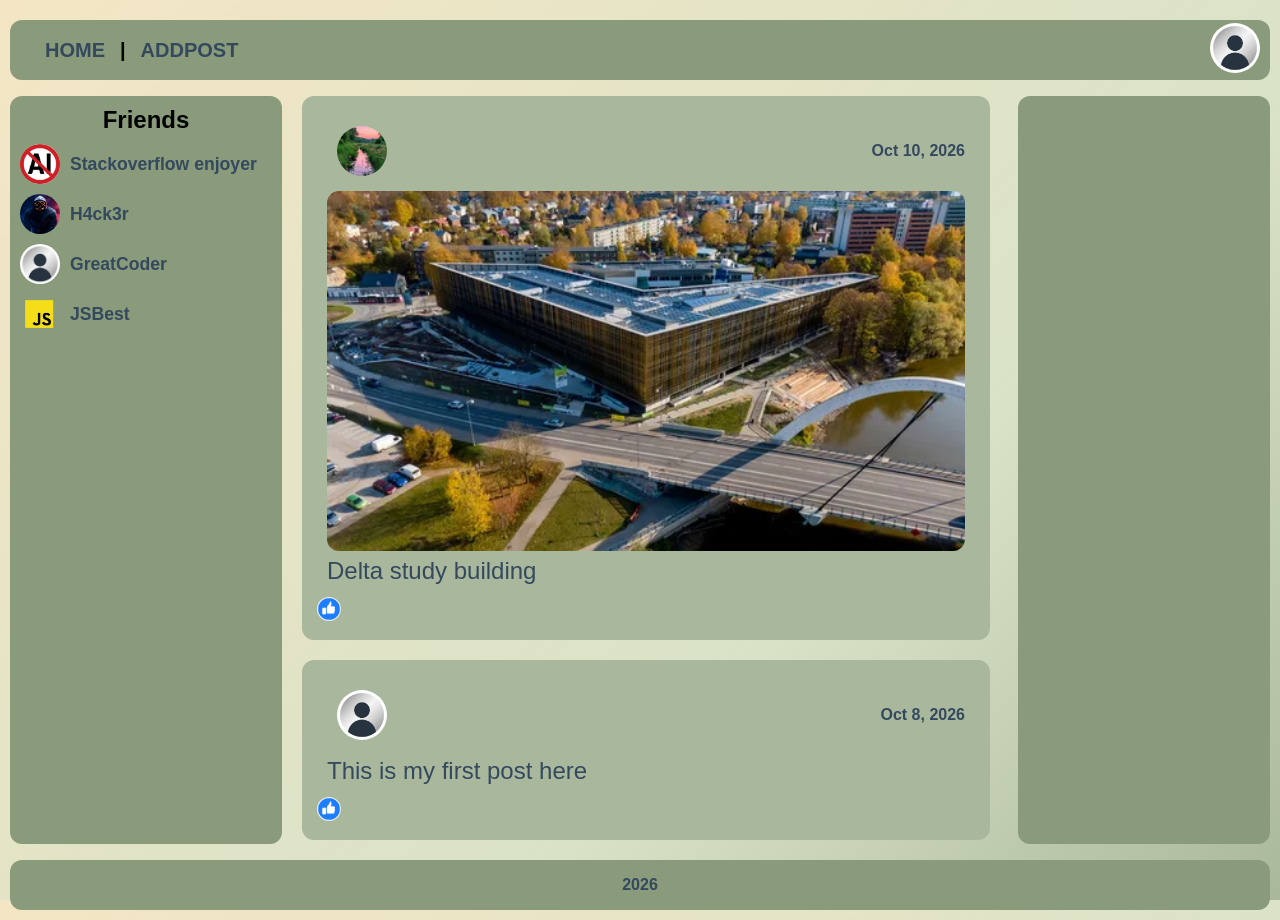
<file: index.html>
<!DOCTYPE html>
<html lang="en">
<head>
    <meta charset="UTF-8">
    <meta name="viewport" content="width=device-width, initial-scale=1.0">
    <link rel="icon" href="res/images/minitab.png">
    <link rel="stylesheet" href="res/css/main.css">
    <title>Home</title>
</head>
<body>
    <header class="header">
        <ul class="nav">
            <li><a href="index.html">Home</a></li>
            <li><p>|</p></li>
            <li><a href="addPost.html">addPost</a></li>
        </ul>
    <nav class="profile" aria-label="User menu">
        <button class="profile-button" id="profileButton" type="button">
            <img src="res/images/profile-icon.jpg" alt="My picture">
        </button>

        <div class="dropdown-menu" id="dropdownMenu">
            <p>John Doe</p>
            <p>john.doe@ut.ee</p>
            <a href="login.html">Logout</a>
        </div>
    </nav>
    </header>

    <section class="content">
        <aside class="leftBar">
            <h2>Friends</h2>
            <!-- <article class="friend"> 
                <img src="res/images/profile-icon.jpg" alt="Profile picture" class="friend-avatar">
                <p class="friend-name">GreatCoder</p>
            </article>

            <article class="friend">
                <img src="res/images/antiai.png" alt="Profile picture" class="friend-avatar">
                <p class="friend-name">Stackoverflow enjoyer</p>
            </article>

            <article class="friend">
                <img src="res/images/jslogo.png" alt="Profile picture" class="friend-avatar">
                <p class="friend-name">JSBest</p>
            </article>

            <article class="friend">
                <img src="res/images/hacker.png" alt="Profile picture" class="friend-avatar">
                <p class="friend-name">H4ck3r</p>
            </article> -->
        </aside>

        <section class="postsArea">
             <!-- <article class="post">
                <header class="post-header">
                    <img src="res/images/nature.png" alt="Profile picture" class="post-avatar">
                    <span class="post-date">Oct 10, 2026</span>
                </header>

               <article class="post-body"> 
                    <img src="res/images/deltamaja.png" alt="Post attachment" class="post-image">
                    <p>Delta study building</p>
                </article>

                <footer class="post-footer">
                    <img src="res/images/likebutton.png" alt="Like">
                </footer>
            </article>

            <article class="post">
                <header class="post-header">
                    <img src="res/images/profile-icon.jpg" alt="Profile picture" class="post-avatar">
                    <span class="post-date">Oct 8, 2026</span>
                </header>

                <article class="post-body">
                    <p>This is my first post here</p>
                </article>

                <footer class="post-footer">
                    <img src="res/images/likebutton.png" alt="Like">
                </footer>
            </article>

            <article class="post">
                <header class="post-header">
                    <img src="res/images/stickfig.png" alt="Profile picture" class="post-avatar">
                    <span class="post-date">Sept 2, 2026</span>
                </header>

                <article class="post-body">
                    <p>What was the deadline for registering for courses?</p>
                </article>

                <footer class="post-footer">
                    <img src="res/images/likebutton.png" alt="Like">
                </footer>
            </article>

            <article class="post">
                <header class="post-header">
                    <img src="res/images/antiai.png" alt="Profile picture" class="post-avatar">
                    <span class="post-date">August 27, 2026</span>
                </header>

                <article class="post-body">
                    <img src="res/images/ai.png" alt="Post attachment" class="post-image">
                    <p>Me and my friend are ready for the semester</p>
                </article>

                <footer class="post-footer">
                    <img src="res/images/likebutton.png" alt="Like">
                </footer>
            </article>

            <article class="post">
                <header class="post-header">
                    <img src="res/images/hacker.png" alt="Profile picture" class="post-avatar">
                    <span class="post-date">May 20, 2026</span>
                </header>

                <article class="post-body">
                    <img src="res/images/badcode.png" alt="Post attachment" class="post-image">
                    <p>Guys will this code run? Exam rn need answer quick</p>
                </article>

                <footer class="post-footer">
                    <img src="res/images/likebutton.png" alt="Like">
                </footer>
            </article>

            <article class="post">
                <header class="post-header">
                    <img src="res/images/jslogo.png" alt="Profile picture" class="post-avatar">
                    <span class="post-date">June 3, 2019</span>
                </header>

                <article class="post-body">
                    <p>Guys who is JSON?</p>
                </article>

                <footer class="post-footer">
                    <img src="res/images/likebutton.png" alt="Like">
                </footer>
            </article>

            <article class="post">
                <header class="post-header">
                    <img src="res/images/oldman.jpg" alt="Profile picture" class="post-avatar">
                    <span class="post-date">Sept 2, 1960</span>
                </header>

                <article class="post-body">
                    <img src="res/images/oldcomp.png" alt="Post attachment" class="post-image">
                    <p>Just got my first 5MB hard drive! EXCITED!</p>
                </article>

                <footer class="post-footer">
                    <img src="res/images/likebutton.png" alt="Like">
                </footer>
            </article> -->
        </section>
        
        <aside class="rightBar">
            
        </aside>

    </section>

    <footer>
        <p> 2026 </p>
    </footer>
    <script src="src/js/script.js"></script>
</body>
</html>
</file>
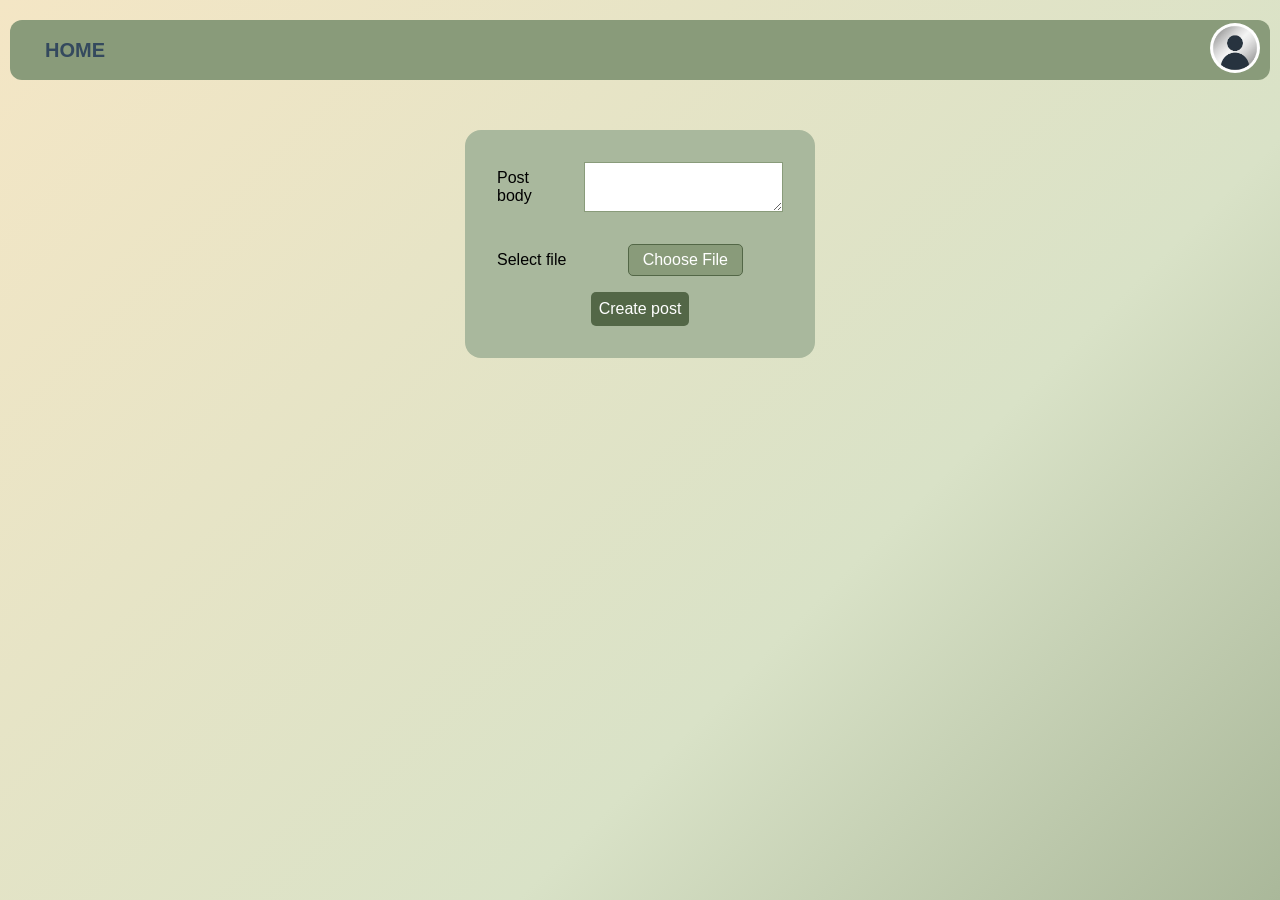
<file: addPost.html>
<!DOCTYPE html>
<html lang="en">

<head>
    <meta charset="UTF-8">
    <meta name="viewport" content="width=device-width, initial-scale=1.0">
    <link rel="icon" href="res/images/minitab.png">
    <link rel="stylesheet" href="res/css/addPost.css">
    <title>Post adding</title>
</head>

<body>
    <header class="header">
        <a href="index.html" class="home_link">HOME</a>
    <nav class="profile" aria-label="User menu">
        <button class="profile-button" id="profileButton" type="button">
            <img src="res/images/profile-icon.jpg" alt="My picture">
        </button>

        <div class="dropdown-menu" id="dropdownMenu">
            <p>John Doe</p>
            <p>john.doe@ut.ee</p>
            <a href="login.html">Logout</a>
        </div>
    </nav>
    </header>
    <main>
        <form class="add_post_form">
            <label class="post_body_text_label" for="post_body_text">Post body
                <textarea id="post_body_text"></textarea>
            </label>
            <p class="post_body_file_label">
                <span>Select file</span>
                <label for="choose_file">Choose File</label>
                <input type="file" id="choose_file" hidden />
            </p>
            <a href="index.html" class="create_post_button">Create post</a>
        </form>
    </main>

    <script src="src/js/script.js"></script>

</body>
</html>
</file>
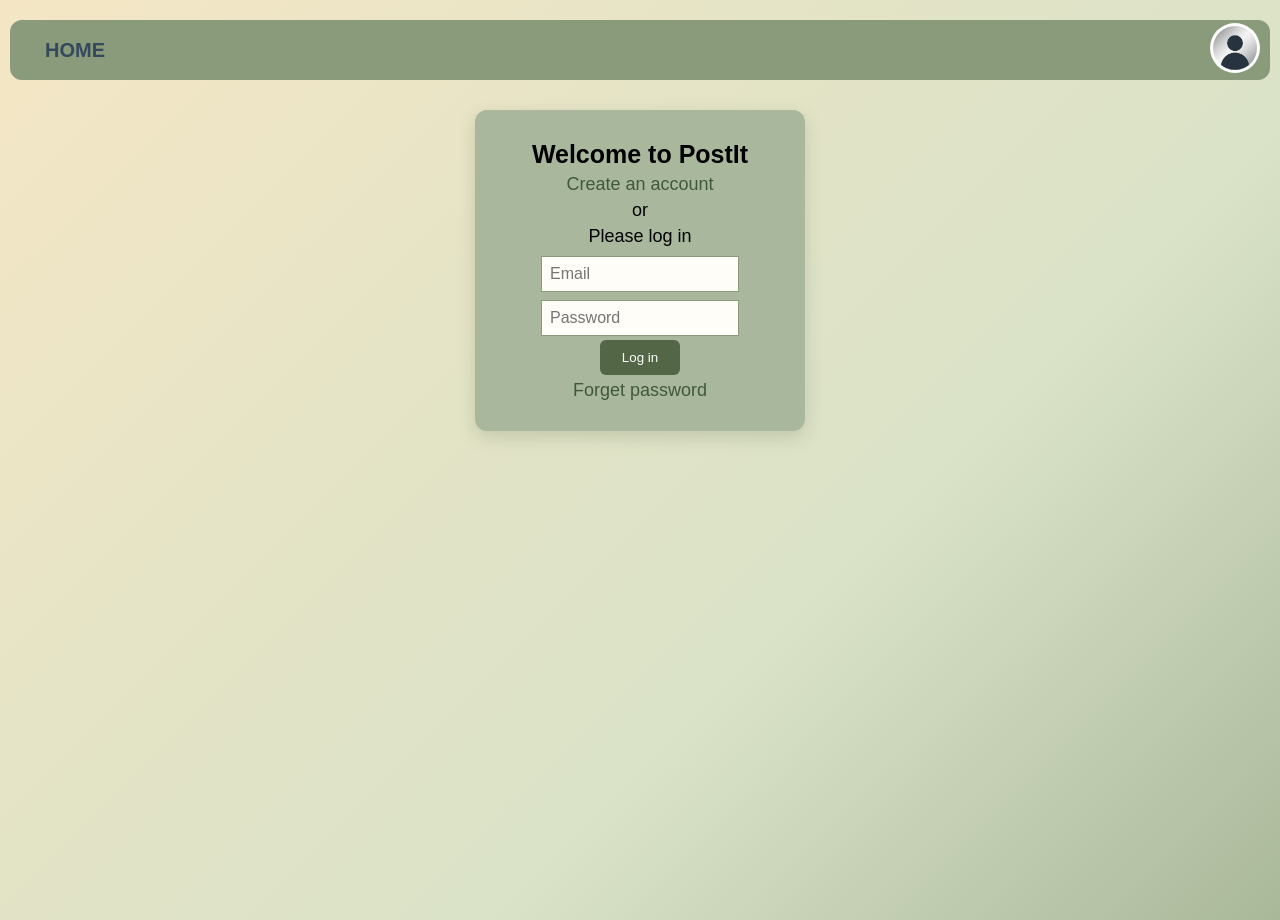
<file: login.html>
<!DOCTYPE html>
<html lang="en">
<head>
    <meta charset="UTF-8">
    <meta name="viewport" content="width=device-width, initial-scale=1.0">
    <link rel="icon" href="res/images/minitab.png">
    <link rel="stylesheet" href="res/css/login.css">
    <title>Login</title>
</head>
<body>
 <header>
     <nav>
        <a href="index.html">HOME</a>
        
    </nav>
    <nav class="profile" aria-label="User menu">
        <button class="profile-button" id="profileButton" type="button">
            <img src="res/images/profile-icon.jpg" alt="My picture">
        </button>

        <div class="dropdown-menu" id="dropdownMenu">
            <p>John Doe</p>
            <p>john.doe@ut.ee</p>
            <a href="login.html">Logout</a>
        </div>
    </nav>
</header>
<main>
    <section class="login-box">
        <h1 class="welcome">Welcome to PostIt</h1>
        <p class="link">Create an account</p>
        <p>or</p>
        <p>Please log in</p>
        <form action="index.html">
            <input type="email" name="email" placeholder="Email" required oninvalid="this.setCustomValidity('Incorrect email')" oninput="this.setCustomValidity('')">
            <input type="password" name="password" placeholder="Password" required oninvalid="this.setCustomValidity('Incorrect password')" oninput="this.setCustomValidity('')">

            <button type="submit">Log in</button>
        </form>
        <p class="link">Forget password</p>
    </section>
</main>
</body>
<script src="src/js/script.js"></script>

</html>
</file>
<file: res/css/main.css>
* {
    font-family: Calibri, sans-serif;
}

html, body {
    height: 100%; /*Body takes up the whole height of the viewport*/
}

p {
    color:#34495e;
}

header {
    background-color: #899b7a;
    border-radius: 12px;
    height: 60px;
    display: flex;
    align-items: center;
    justify-content: space-between;
    padding: 0 10px 0 20px;
    font-size: 20px;
    font-weight: bold;
    margin-top: 10px;
     /*Header stays above every element*/
}

body {
    margin: 0;
    display: flex;
    flex-direction: column;
    padding: 10px;
    gap: 1em; /*Gap between header, footer, posts area*/
    min-height: 100vh;
    background: linear-gradient(
        135deg,
        #f4e6c5 0%,
        #d9e2c7 65%,
        #aab89a 100%);
}

a {
    text-decoration: none;
}

.logo {
    margin-right: 10px;
}

.logo img {
    width: 50px;
    height: 50px;
    border-radius: 50%;
}

.nav {
    display: flex;
    align-items: center; 
    margin: 0; /*Resets default margins*/
    padding: 0;
}

.nav p {
    color:#000000;
}

.nav a {
    padding: 15px; /*Padding for home and addpost buttons*/
    text-transform: uppercase;
    color: #34495e;
    font-size: 20px;
}

.nav a:hover { /*Pseudo class*/
    background-color: #aab89a;
    color: #000000;
    border-radius: 6px;
}


header ul { /*Descendant selector*/
    list-style-type: none;
}

header nav a:hover { 
    background-color: #aab89a;
    color: #000000;
    border-radius: 6px;
}
section + footer{ /*Adjacent sibling selector: footer after a section, in this case the page footer. Makes sure the post footer isn't affected by this*/
    background-color: #899b7a;
    display: flex;
    justify-content: center;
    font-weight: bold;
    border-radius: 12px;
}

.content {
    display: flex;
    flex-direction: row;
    overflow: hidden; /* posts area and bars go under the footer and header to apply scrolling*/ 
    gap: 20px; /*Gap between the bars and posts area*/    
}

.leftBar, .rightBar {
    background-color: #899b7a;
    width: 20%;
    border-radius: 12px;
}

.leftBar {
    display: flex;
    flex-direction: column;
    gap: 10px; /*Gap between friends*/
    padding: 10px;
}

.leftBar .friend {
    display: flex;
    align-items: center;
    gap: 10px; /*Gap between avatar and name*/
}

.leftBar .friend-avatar {
    width: 40px;
    height: 40px;
    border-radius: 50%;
}

.leftBar .friend-name {
    font-size: 1.1em;
    font-weight: bold;
}

.leftBar h2 {
    text-align: center;
    margin: 0;
    font-size: 1.5em;
}

.postsArea {
    flex: 1; /*Fills the entire width of the page*/
    overflow-y: auto; /*Allows scrolling only in the posts area so the header and bars are always in place*/
    display: flex;
    flex-direction: column;
    gap: 20px; /*Gap between posts*/
    padding-right: 8px; /* So the scrollbar isn't too close to the posts*/
}

.post {
    background-color: #a9b89d;
    border-radius: 12px;
    padding: 15px;
    flex-direction: column;
}

.postError {
    background-color: #e81212;
    border-radius: 12px;
    padding: 15px;
    flex-direction: column;
}

.post-header {
    background-color: #a9b89d;
}

.post-avatar {
    width: 50px;
    height: 50px;
    border-radius: 50%;
}

.post-body {
    padding: 10px;
}

.post-date {
    font-size: 0.8em;
    color: #34495e;
}

.post-image {
    width: 100%;
    border-radius: 12px;
}


.post-footer img {
    width: 24px;
    height: 24px;
    border-radius: 50%;
}

article > p {
    font-size: 1.5em;
    margin: 2px 0;
}

@media (max-width: 900px) {
    .leftBar, .rightBar {
        width: 10%;
        min-width: 50px;
    }
}

@media (max-width: 900px) {
    .leftBar .friend-name {
        display: none;
        
    }

    .leftBar .friend {
        justify-content: center;
    }

    .leftBar h2 {
        font-size: 1em;
    }
}

@media (max-width: 450px) {
    .leftBar, .rightBar {
        display: none;
    }

}
.profile {
    position: relative;
    
}

.profile-button {
    background: none;
    border: none;
    padding: 0;
    cursor: pointer;
}

.profile-button img {
    width: 50px;
    height: 50px;
    border-radius: 50%;
    object-fit: cover;
}

.dropdown-menu {
    display: none;
    position: absolute;
    top: 55px;
    right: 0;
    background-color: #eaf0df;
    padding: 12px;
    border-radius: 5px;
    min-width: 150px;
    z-index: 100;
    border:1px solid #536747;
    font-weight: normal;
    font-size: 16px;
}

.dropdown-menu p {
    margin: 5px 0;
}

.dropdown-menu a {
    display: block;
    margin-top: 10px;
    color: black;
    text-decoration: none;
}

.dropdown-menu.show {
    display: block;
}

/* Posts scrollbar */
.postsArea::-webkit-scrollbar {
    width: 10px;
}

.postsArea::-webkit-scrollbar-track {
    background-color: #edf0e9;
    border-radius: 10px;
}

.postsArea::-webkit-scrollbar-thumb {
    background-color: #899b7a;
    border-radius: 10px;
}

.postsArea::-webkit-scrollbar-thumb:hover {
    background-color: #536747;
}
</file>
<file: res/css/addPost.css>
* {
    font-family:  'Calibri',  sans-serif;
    box-sizing: border-box;
    /*
       CSS comment
       The box-sizing CSS property sets how the total width and height of an element are calculated. 
       If you set box-sizing: border-box; on an element, padding, and border are included in the width and height:
    */
}

body {
    display: flex;
    flex-direction: column;
    margin: 0;
    padding: 10px;
    font-family: 'Calibri';
    min-height: 100vh;
    background: linear-gradient(
        135deg,
        #f4e6c5 0%,
        #d9e2c7 65%,
        #aab89a 100%);
}

.header {
    height: 60px;
    background-color: #899b7a;
    border-radius: 12px;
    display: flex;
    align-items: center;
    justify-content: space-between;
    padding: 0 10px 0 20px;
    font-size: 20px;
    font-weight: bold;
    margin-top: 10px;
}

.header > .home_link {
    text-decoration: none;
    color:#34495e;
    padding: 15px;
    border-radius: 6px;
    font-size: 20px;
    font-weight: bold;
}

.header > .home_link:hover {
    background-color: #aab89a;
    color: #000000;
    border-radius: 6px;
}
header nav a:hover { /*Pseudo class*/
    background-color: #aab89a;
    color: #000000;
    border-radius: 6px;
}
/*.header > img {
    width: 3em;
    border-radius: 50%;
}
*/
main {
    width: 100%;
    display: flex;
    flex-direction: column;
    justify-content: flex-start;
    flex-wrap: wrap; /* flex-wrap: wrap is necessary for align-content to work */
    align-items: center;
    flex: 1;
    padding: 1em;
    padding-top: 50px;
}

.add_post_form {
    width: 350px;
    padding: 2em;
    display: flex;
    flex-direction: column;
    justify-content: space-between;
    flex-wrap: wrap; /* flex-wrap: wrap is necessary for align-content to work */
    align-items: center;
    background-color: #a9b89d;
    border-radius: 1em;
}

.post_body_text_label, .post_body_file_label {
    width: 100%;
    display: flex;
    flex-direction: row;
    justify-content: space-between;
    align-items: center;
    margin-bottom: 1em;
}

.post_body_text_label > textarea {
    border: 1px solid #899b7a;
    font-size: 16px;
    margin-left: 1em;
    width: 200px;
    height: 50px;
    resize: vertical;
}

/*.post_body_file_label > input {
    background-color: #899b7a;
}

.post_body_file_label > input::file-selector-button {
    background-color: #536747;
}*/

/* "Choose File" button styling */
/* input[type="file"]::file-selector-button { */

.post_body_file_label > label {
  background: #899b7a;
  color: #fff;
  border-radius: 5px;
  border: 1px solid #536747;
  padding: 6px 14px;
  font-family: inherit;
  cursor: pointer;
  margin-right: 40px
}

.create_post_button {
    width: fit-content;
    background-color: #536747;
    border-radius: 5px;
    color: white;
    border: none;
    padding: .5em;
    text-decoration: none;
}
.profile {
    position: relative;
}

.profile-button {
    background: none;
    border: none;
    padding: 0;
    cursor: pointer;
}

.profile-button img {
    width: 50px;
    height: 50px;
    border-radius: 50%;
    object-fit: cover;
}

.dropdown-menu {
    display: none;
    position: absolute;
    top: 55px;
    right: 0;
    background-color: #eaf0df;
    padding: 12px;
    border-radius: 5px;
    min-width: 150px;
    z-index: 100;
    border:1px solid #536747;
    font-weight: normal;
    font-size: 16px;
}

.dropdown-menu p {
    margin: 5px 0;
}

.dropdown-menu a {
    display: block;
    margin-top: 10px;
    color: black;
    text-decoration: none;
}

.dropdown-menu.show {
    display: block;
}

/* Posts scrollbar */
.postsArea::-webkit-scrollbar {
    width: 10px;
}

.postsArea::-webkit-scrollbar-track {
    background-color: #edf0e9;
    border-radius: 10px;
}

.postsArea::-webkit-scrollbar-thumb {
    background-color: #899b7a;
    border-radius: 10px;
}

.postsArea::-webkit-scrollbar-thumb:hover {
    background-color: #536747;
}
</file>
<file: res/css/login.css>
header{
    background-color: #899b7a;
    border-radius: 12px;
    display: flex;
    height: 60px;
    align-items: center;
    justify-content: space-between;
    padding: 0 10px 0 20px;
    margin-top: 10px;
}
header > nav:first-child > a {
    text-decoration: none;
    color:#34495e;
    padding: 15px;
    border-radius: 6px;
    font-size: 20px;
    font-weight: bold;
}
 header nav a:hover { /*Pseudo class*/
    background-color: #aab89a;
    color: #000000;
    border-radius: 6px;
}
header img {
    width: 50px;
    height: 50px;
    border-radius: 50%;
    object-fit: cover;
}


main {
    display: flex;
    justify-content: center;
    margin-top: 30px;
}
body {
    margin: 0;
    padding: 10px;
    font-family: 'Calibri', sans-serif;
    min-height: 100vh;
    background: linear-gradient(
        135deg,
        #f4e6c5 0%,
        #d9e2c7 65%,
        #aab89a 100%);
}

.login-box {
    width: 280px;
    background-color: #a9b89d;
    border-radius: 12px;
    text-align: center;
    padding: 25px;
    box-shadow: 0 6px 18px rgba(60, 75, 50, 0.18);
}
.login-box > p {
    margin: 5px;
    font-size: 18px;
    align-self: center;
}
.login-box > .welcome {
    font-weight: bold;
    font-size: 25px;
    margin: 5px;
}

.welcome + .link {
    color: #40583a;
}

form ~ .link {
    color: #40583a;
}


form {
    display: flex;
    flex-direction: column;
    align-items: center;
}

input {
    width: 180px;
    padding: 8px;
    margin: 4px;
    background-color: #fffdf7;
    border: 1px solid #899b7a;
    font-size: 16px;
}

button {
    background-color: #536747;
    color: white;
    padding: 10px 22px;
    border: none;
    border-radius: 6px;
    cursor: pointer;
}

.profile {
    position: relative;
    
}

.profile-button {
    background: none;
    border: none;
    padding: 0;
    cursor: pointer;
}

.profile-button img {
    width: 50px;
    height: 50px;
    border-radius: 50%;
    object-fit: cover;
}

.dropdown-menu {
    display: none;
    position: absolute;
    top: 55px;
    right: 0;
    background-color: #eaf0df;
    padding: 12px;
    border-radius: 5px;
    min-width: 150px;
    z-index: 100;
    border:1px solid #536747;
    font-size: 16px;
    
}

.dropdown-menu p {
    margin: 5px 0;
}

.dropdown-menu a {
    display: block;
    margin-top: 10px;
    color: black;
    text-decoration: none;
}

.dropdown-menu.show {
    display: block;
}
</file>
